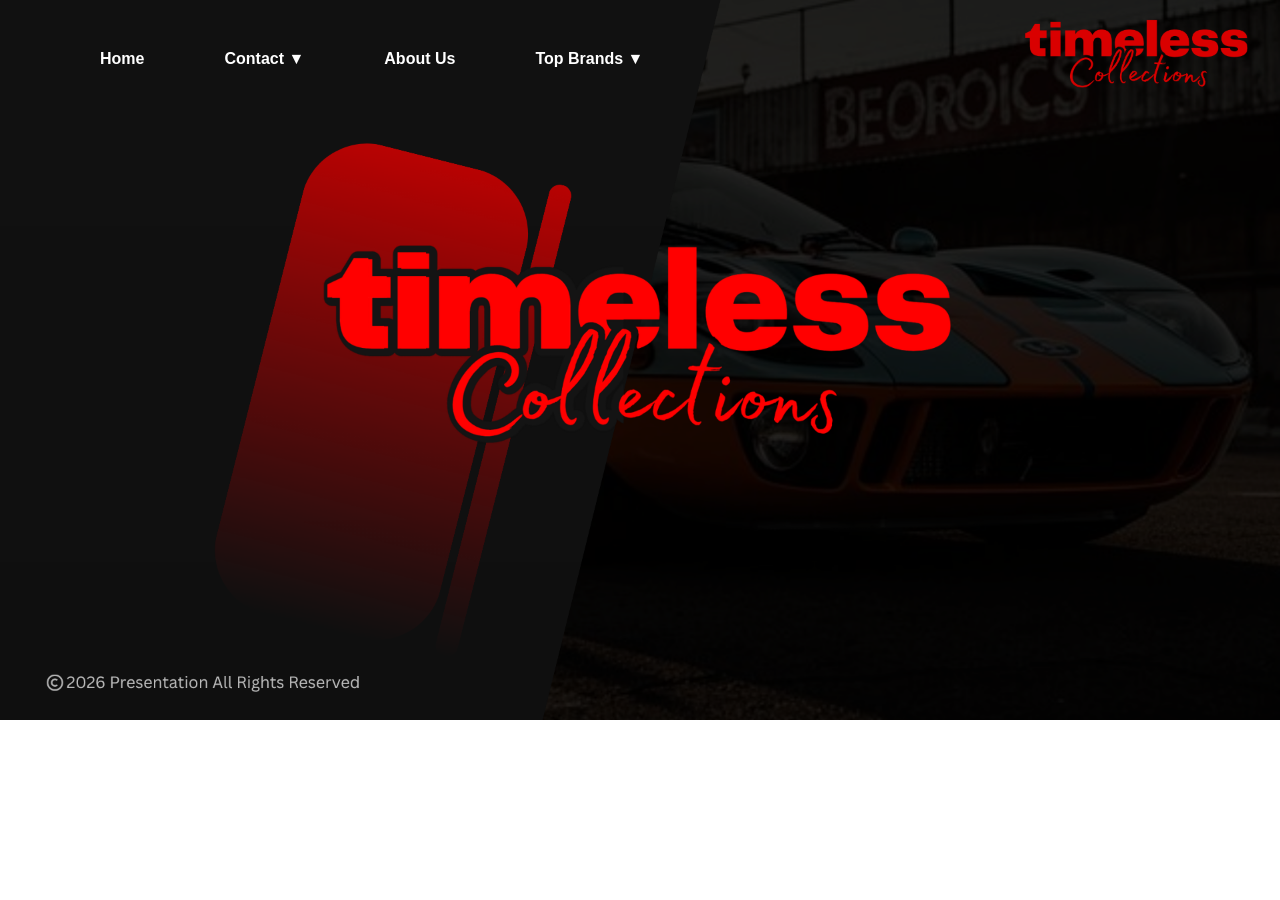
<file: index.html>
<!DOCTYPE html>
<html lang="en">
<head>
    <title>Timeless / Collections / CAR PH</title>
    <meta charset="UTF-8">
    <meta name="viewport" content="width=device-width, initial-scale=1.0">
    <link rel="stylesheet" href="style.css">
</head>
<body class = "background">

    
    <header class="hero">
  </header>
<section style="height: 650px; background: #ffffff00; padding: 50px;">
</section>

    <nav class="menu">
      
      <ul>
            <li>
              <a href="index.html">Home</a></li>
            <li class="dropdown">
              <a href="#" class="dropbtn">Contact ▼</a>
              
              <ul class="dropdown-content">
                <li><a href="#" target="_blank">Contact No: 0912-345-6789</a></li>
                <li><a href="#" target="_blank">Instagram: @timeless_collection_ph</a></li>
                <li><a href="#" target="_blank">Facebook: Timeless Collection PH</a></li>
              </ul>
            </li>

            </li>
            <li><a href="about-page.html">About Us</a></li>
            <li class="dropdown">
              <a href="#" class="dropbtn">Top Brands ▼</a>
              
              <ul class="dropdown-content">
                <li><img src="./ferrari.png"><a href="ferrari-page.html">FERRARI</a></img></li>
                <li><img src="./porsche.png"><a href="porsche-page.html" class="link-porsche">PORSCHE</a></li></img>
                <li><img src="./fordlogo.png"><a href="ford-page.html" class="link-ford">FORD</a></li></img>
                <li><img src="./mclaren.png"><a href="mclaren-page.html" class="link-mclaren">MCLAREN</a></li></img>
                <li><img src="./lamborghini.png"><a href="lamborghini-page.html" class="link-lamborghini">LAMBORGHINI</a></li></img>
              </ul>
            </li>
        </ul>
    </nav>
  </div>
</section>
</div>

</body>
</html>
</file>
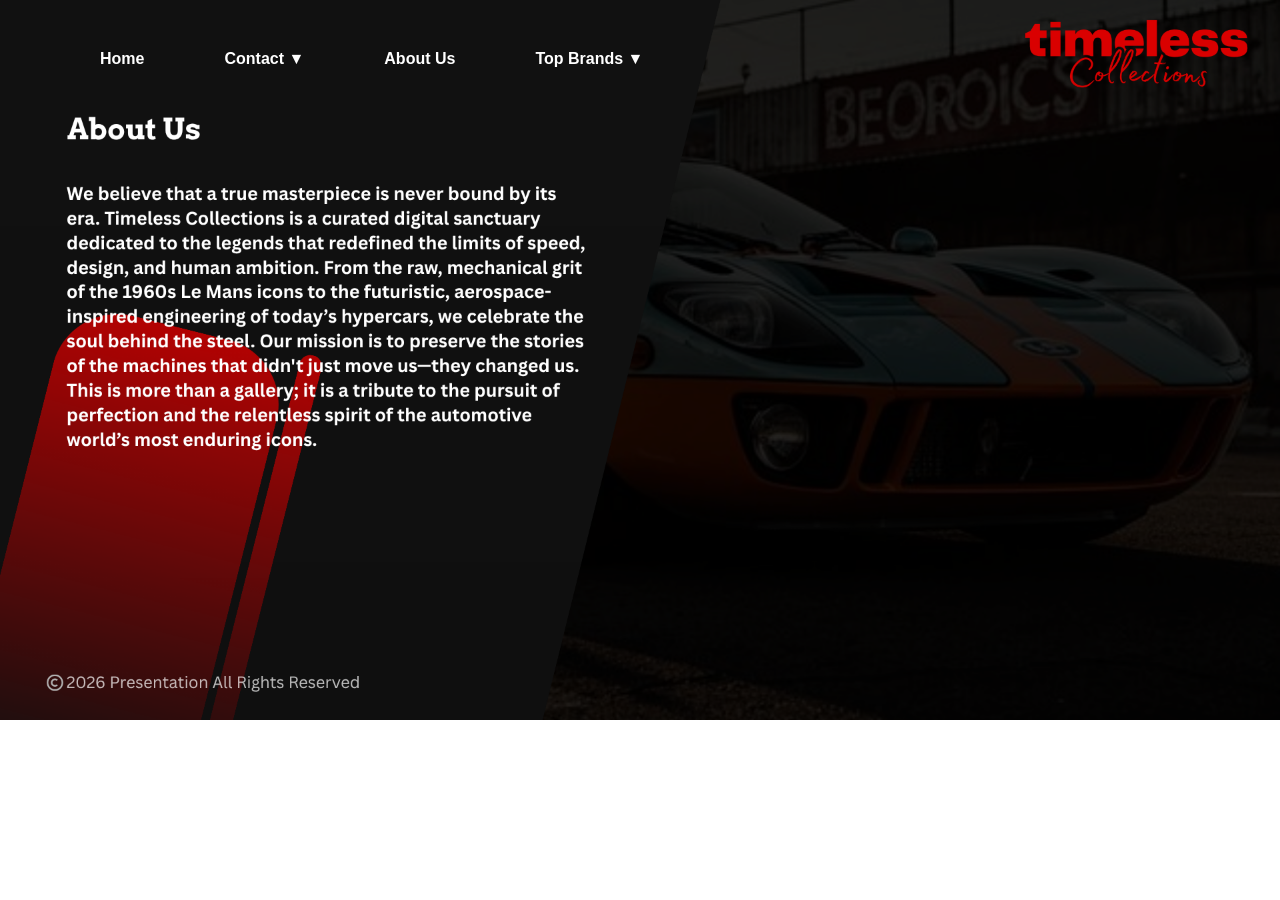
<file: about-page.html>
<!DOCTYPE html>
<html lang="en">
<head>
    <title>Timeless / Collections / CAR PH</title>
    <meta charset="UTF-8">
    <meta name="viewport" content="width=device-width, initial-scale=1.0">
    <link rel="stylesheet" href="style.css">
</head>
</head>
<body class = "background7">
    <header class="hero">
  </header>
    <nav class="menu">
      
      <ul>
            <li>
              <a href="index.html">Home</a></li>
            <li class="dropdown">
              <a href="#" class="dropbtn">Contact ▼</a>
              
              <ul class="dropdown-content">
                <li><a href="#" target="_blank">Contact No: 0912-345-6789</a></li>
                <li><a href="#" target="_blank">Instagram: @timeless_collection_ph</a></li>
                <li><a href="#" target="_blank">Facebook: Timeless Collection PH</a></li>
              </ul>
            </li>

            </li>
            <li><a href="about-page.html">About Us</a></li>
            <li class="dropdown">
              <a href="#" class="dropbtn">Top Brands ▼</a>
              
              <ul class="dropdown-content">
                <li><img src="./ferrari.png"><a href="ferrari-page.html">FERRARI</a></img></li>
                <li><img src="./porsche.png"><a href="porsche-page.html" class="link-porsche">PORSCHE</a></li></img>
                <li><img src="./fordlogo.png"><a href="ford-page.html" class="link-ford">FORD</a></li></img>
                <li><img src="./mclaren.png"><a href="mclaren-page.html" class="link-mclaren">MCLAREN</a></li></img>
                <li><img src="./lamborghini.png"><a href="lamborghini-page.html" class="link-lamborghini">LAMBORGHINI</a></li></img>
              </ul>
            </li>
        </ul>
    </nav>
  </div>
</section>
</div>

</body>
</html>
</file>
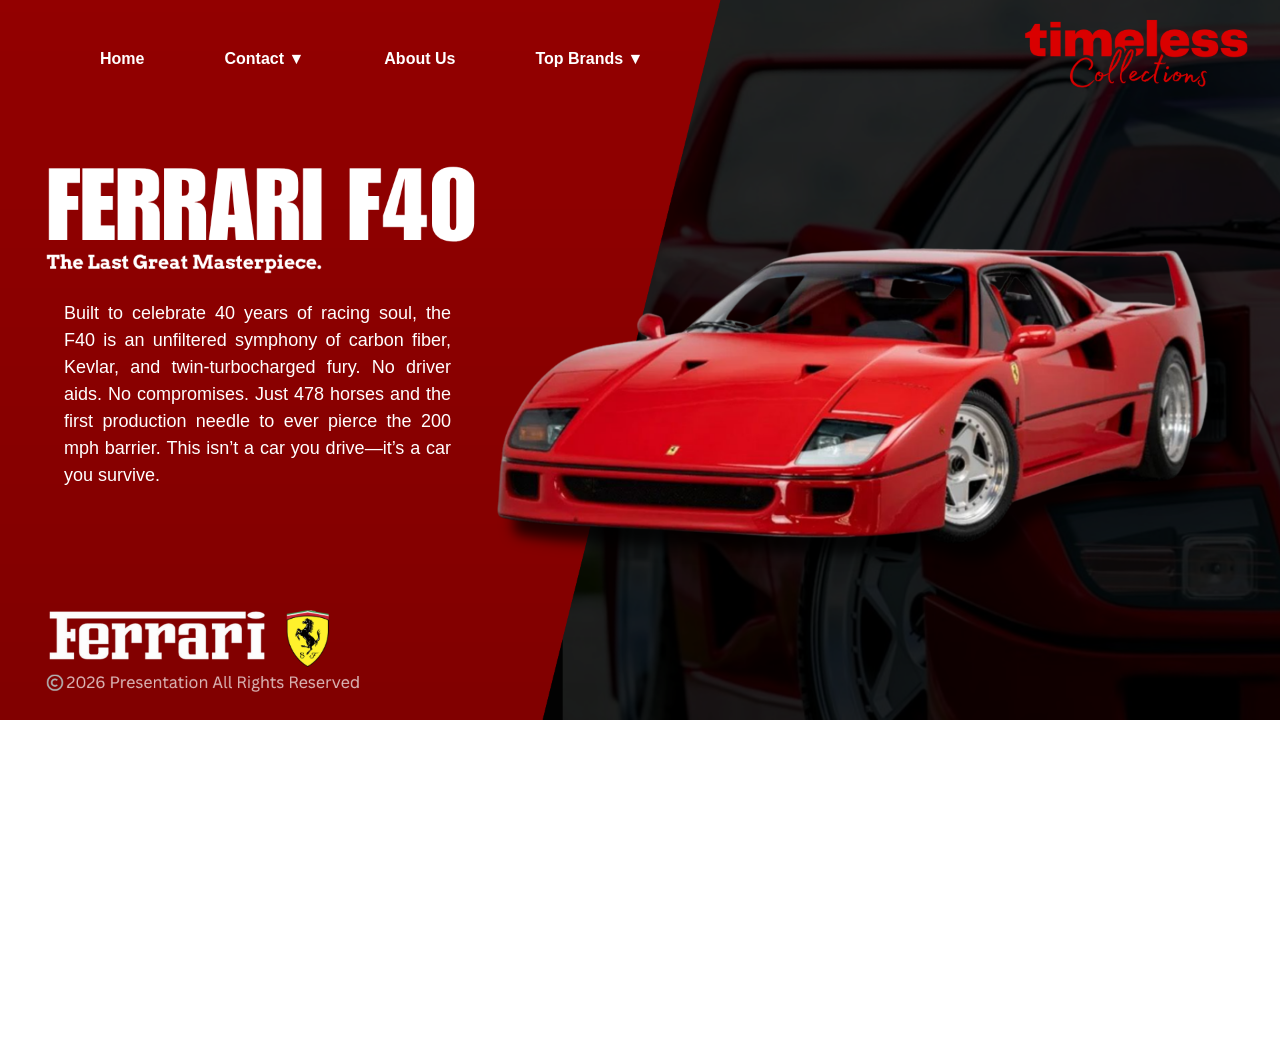
<file: ferrari-page.html>
<!DOCTYPE html>
<html lang="en">
<head>
    <title>Timeless / Collections / CAR PH</title>
    <meta charset="UTF-8">
    <meta name="viewport" content="width=device-width, initial-scale=1.0">
    <link rel="stylesheet" href="style.css">

    <style>
.hero-banner2 {
  position: relative;
  display: flex;
  flex-direction: column;
  justify-content: flex-start; /* Pushes content to the top */
  align-items: flex-start;
  height: 100vh;
  padding-top: 150px; /* Adjust this to move it down slightly from the logo */
  padding-left: 5%;
}

.red-side-content {
  position: absolute;
  top: 150px; /* Adjust this to position it from the top */
  left: 5%;
  max-width: 40%;
  z-index: 10; /* High number ensures it stays on top of everything */
}

.red-side-content p {
  margin-top: 150px;
  font-size: 18px;
  line-height: 1.5;
  margin-bottom: 20px;
  text-align: justify;
  margin-right: 125px;
  color: rgb(255, 255, 255);
}

    </style>
</head>
<body class = "background2">
    <header class="hero">
  </header>


  <div class="hero-banner2">
  <div class="red-side-content">
    <p>Built to celebrate 40 years of racing soul, the F40 is an unfiltered symphony of carbon fiber, Kevlar, and twin-turbocharged fury. 
      No driver aids. No compromises. Just 478 horses and the first production needle to ever pierce the 200 mph barrier. 
      This isn’t a car you drive—it’s a car you survive.</p>
  </div>
</div>

    <nav class="menu">
      
      <ul>
            <li>
              <a href="index.html">Home</a></li>
            <li class="dropdown">
              <a href="#" class="dropbtn">Contact ▼</a>
              
              <ul class="dropdown-content">
                <li><a href="#" target="_blank">Contact No: 0912-345-6789</a></li>
                <li><a href="#" target="_blank">Instagram: @timeless_collection_ph</a></li>
                <li><a href="#" target="_blank">Facebook: Timeless Collection PH</a></li>
              </ul>
            </li>

            </li>
            <li><a href="about-page.html">About Us</a></li>
            <li class="dropdown">
              <a href="#" class="dropbtn">Top Brands ▼</a>
              
              <ul class="dropdown-content">
                <li><img src="./ferrari.png"><a href="ferrari-page.html">FERRARI</a></img></li>
                <li><img src="./porsche.png"><a href="porsche-page.html" class="link-porsche">PORSCHE</a></li></img>
                <li><img src="./fordlogo.png"><a href="ford-page.html" class="link-ford">FORD</a></li></img>
                <li><img src="./mclaren.png"><a href="mclaren-page.html" class="link-mclaren">MCLAREN</a></li></img>
                <li><img src="./lamborghini.png"><a href="lamborghini-page.html" class="link-lamborghini">LAMBORGHINI</a></li></img>
              </ul>
            </li>
        </ul>
    </nav>
  </div>
</section>
</div>

</body>
</html>
</file>
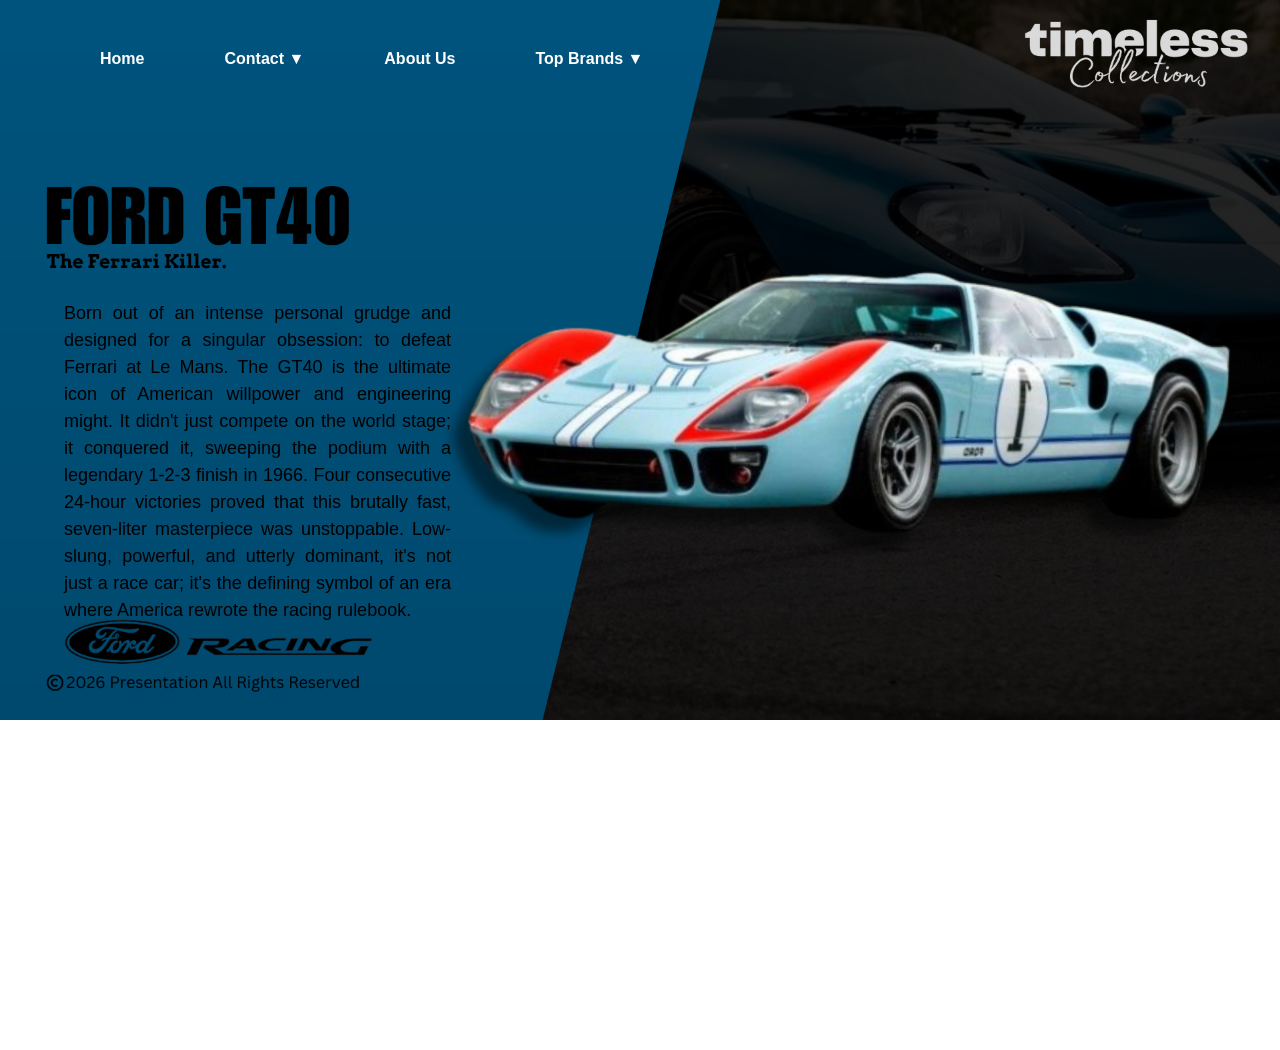
<file: ford-page.html>
<!DOCTYPE html>
<html lang="en">
<head>
    <title>Timeless / Collections / CAR PH</title>
    <meta charset="UTF-8">
    <meta name="viewport" content="width=device-width, initial-scale=1.0">
    <link rel="stylesheet" href="style.css">

    <style>
.hero-banner2 {
  position: relative;
  display: flex;
  flex-direction: column;
  justify-content: flex-start; /* Pushes content to the top */
  align-items: flex-start;
  height: 100vh;
  padding-top: 150px; /* Adjust this to move it down slightly from the logo */
  padding-left: 5%;
}

.red-side-content {
  position: absolute;
  top: 150px; /* Adjust this to position it from the top */
  left: 5%;
  max-width: 40%;
  z-index: 10; /* High number ensures it stays on top of everything */
}

.red-side-content p {
  margin-top: 150px;
  font-size: 18px;
  line-height: 1.5;
  margin-bottom: 20px;
  text-align: justify;
  margin-right: 125px;
  color: rgb(0, 0, 0);
}

    </style>
</head>
<body class = "background4">
    <header class="hero">
  </header>


  <div class="hero-banner2">
  <div class="red-side-content">
    <p>Born out of an intense personal grudge and designed for a singular obsession: to defeat Ferrari at Le Mans. The GT40 is the ultimate icon of American willpower and engineering might. It didn't just compete on the world stage; it conquered it, sweeping the podium with a legendary 1-2-3 finish in 1966. Four consecutive 24-hour victories proved that this brutally fast, seven-liter masterpiece was unstoppable. 
        Low-slung, powerful, and utterly dominant, it's not just a race car; 
        it's the defining symbol of an era where America rewrote the racing rulebook.</p>
  </div>
</div>

    <nav class="menu">
      
      <ul>
            <li>
              <a href="index.html">Home</a></li>
            <li class="dropdown">
              <a href="#" class="dropbtn">Contact ▼</a>
              
              <ul class="dropdown-content">
                <li><a href="#" target="_blank">Contact No: 0912-345-6789</a></li>
                <li><a href="#" target="_blank">Instagram: @timeless_collection_ph</a></li>
                <li><a href="#" target="_blank">Facebook: Timeless Collection PH</a></li>
              </ul>
            </li>

            </li>
            <li><a href="about-page.html">About Us</a></li>
            <li class="dropdown">
              <a href="#" class="dropbtn">Top Brands ▼</a>
              
              <ul class="dropdown-content">
                <li><img src="./ferrari.png"><a href="ferrari-page.html">FERRARI</a></img></li>
                <li><img src="./porsche.png"><a href="porsche-page.html" class="link-porsche">PORSCHE</a></li></img>
                <li><img src="./fordlogo.png"><a href="ford-page.html" class="link-ford">FORD</a></li></img>
                <li><img src="./mclaren.png"><a href="mclaren-page.html" class="link-mclaren">MCLAREN</a></li></img>
                <li><img src="./lamborghini.png"><a href="lamborghini-page.html" class="link-lamborghini">LAMBORGHINI</a></li></img>
              </ul>
            </li>
        </ul>
    </nav>
  </div>
</section>
</div>

</body>
</html>
</file>
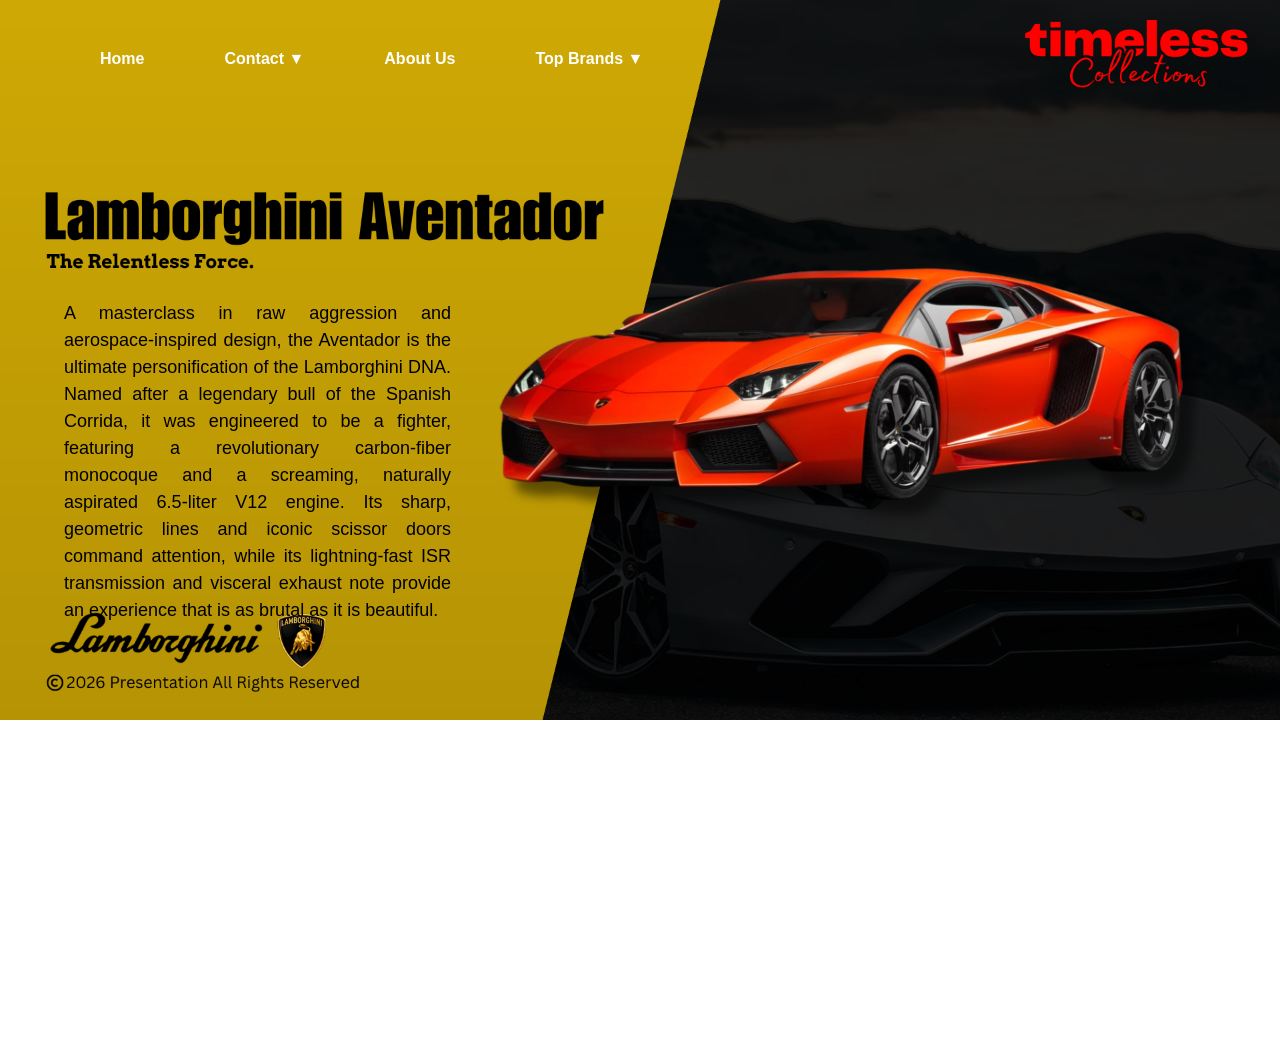
<file: lamborghini-page.html>
<!DOCTYPE html>
<html lang="en">
<head>
    <title>Timeless / Collections / CAR PH</title>
    <meta charset="UTF-8">
    <meta name="viewport" content="width=device-width, initial-scale=1.0">
    <link rel="stylesheet" href="style.css">

    <style>
.hero-banner2 {
  position: relative;
  display: flex;
  flex-direction: column;
  justify-content: flex-start; /* Pushes content to the top */
  align-items: flex-start;
  height: 100vh;
  padding-top: 150px; /* Adjust this to move it down slightly from the logo */
  padding-left: 5%;
}

.red-side-content {
  position: absolute;
  top: 150px; /* Adjust this to position it from the top */
  left: 5%;
  max-width: 40%;
  z-index: 10; /* High number ensures it stays on top of everything */
}

.red-side-content p {
  margin-top: 150px;
  font-size: 18px;
  line-height: 1.5;
  margin-bottom: 20px;
  text-align: justify;
  margin-right: 125px;
  color: rgb(0, 0, 0);
}

    </style>
</head>
<body class = "background6">
    <header class="hero">
  </header>


  <div class="hero-banner2">
  <div class="red-side-content">
    <p>A masterclass in raw aggression and aerospace-inspired design, the Aventador is the ultimate personification of the Lamborghini DNA. Named after a legendary bull of the Spanish Corrida, it was engineered to be a fighter, featuring a revolutionary carbon-fiber monocoque and a screaming, naturally aspirated 6.5-liter V12 engine.
        Its sharp, geometric lines and iconic scissor doors command attention, while its lightning-fast ISR transmission and visceral exhaust note provide an experience that is as brutal as it is beautiful. </p>
  </div>
</div>

    <nav class="menu">
      
      <ul>
            <li>
              <a href="index.html">Home</a></li>
            <li class="dropdown">
              <a href="#" class="dropbtn">Contact ▼</a>
              
              <ul class="dropdown-content">
                <li><a href="#" target="_blank">Contact No: 0912-345-6789</a></li>
                <li><a href="#" target="_blank">Instagram: @timeless_collection_ph</a></li>
                <li><a href="#" target="_blank">Facebook: Timeless Collection PH</a></li>
              </ul>
            </li>

            </li>
            <li><a href="about-page.html">About Us</a></li>
            <li class="dropdown">
              <a href="#" class="dropbtn">Top Brands ▼</a>
              
              <ul class="dropdown-content">
                <li><img src="./ferrari.png"><a href="ferrari-page.html">FERRARI</a></img></li>
                <li><img src="./porsche.png"><a href="porsche-page.html" class="link-porsche">PORSCHE</a></li></img>
                <li><img src="./fordlogo.png"><a href="ford-page.html" class="link-ford">FORD</a></li></img>
                <li><img src="./mclaren.png"><a href="mclaren-page.html" class="link-mclaren">MCLAREN</a></li></img>
                <li><img src="./lamborghini.png"><a href="lamborghini-page.html" class="link-lamborghini">LAMBORGHINI</a></li></img>
              </ul>
            </li>
        </ul>
    </nav>
  </div>
</section>
</div>

</body>
</html>
</file>
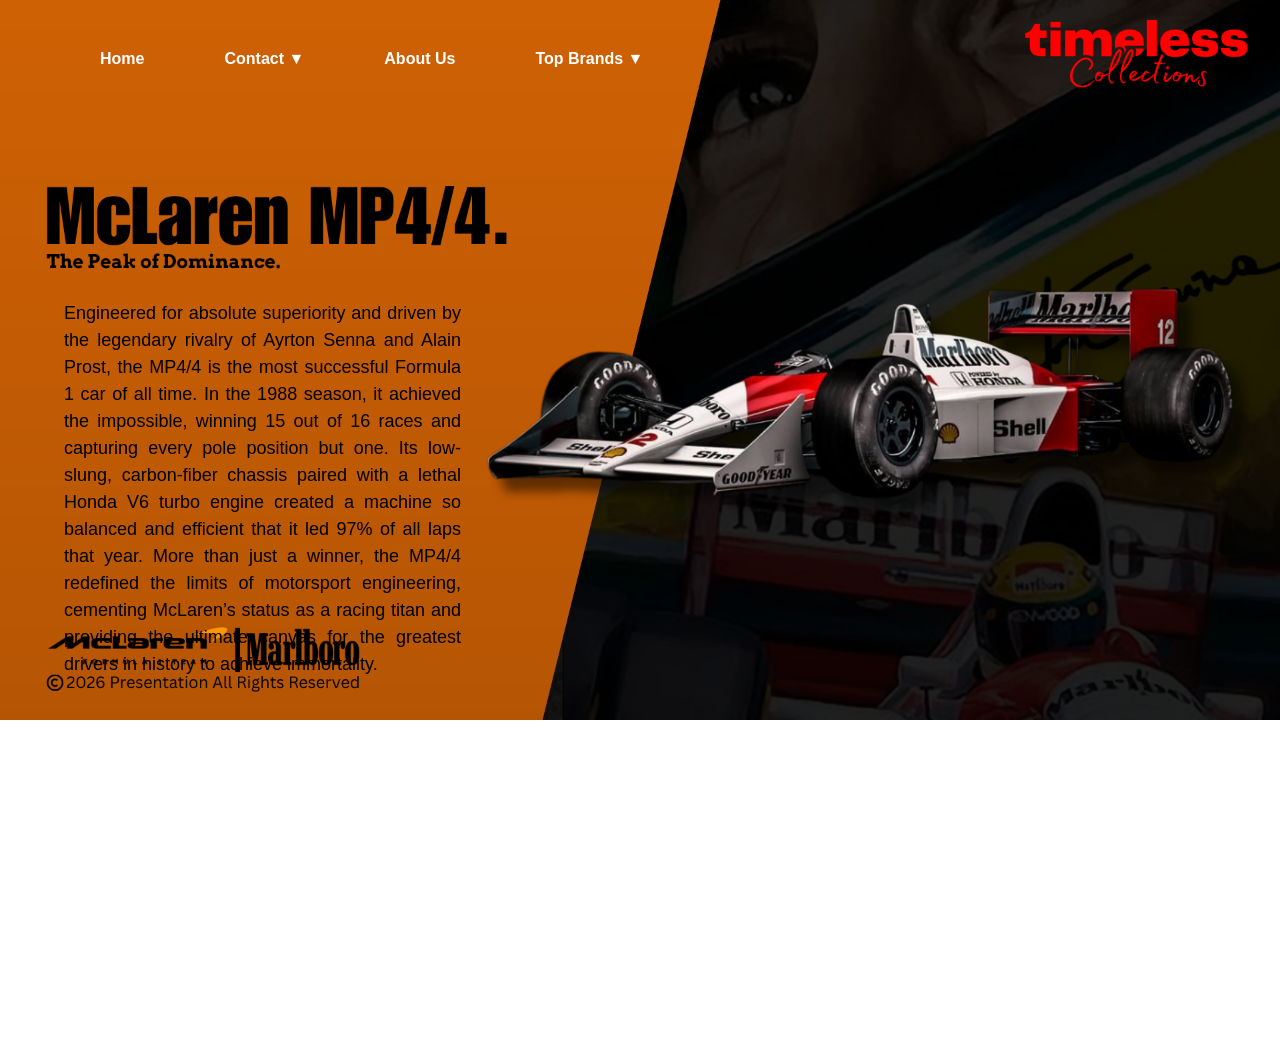
<file: mclaren-page.html>
<!DOCTYPE html>
<html lang="en">
<head>
    <title>Timeless / Collections / CAR PH</title>
    <meta charset="UTF-8">
    <meta name="viewport" content="width=device-width, initial-scale=1.0">
    <link rel="stylesheet" href="style.css">

    <style>
.hero-banner2 {
  position: relative;
  display: flex;
  flex-direction: column;
  justify-content: flex-start; /* Pushes content to the top */
  align-items: flex-start;
  height: 100vh;
  padding-top: 150px; /* Adjust this to move it down slightly from the logo */
  padding-left: 5%;
}

.red-side-content {
  position: absolute;
  top: 150px; /* Adjust this to position it from the top */
  left: 5%;
  max-width: 40%;
  z-index: 10; /* High number ensures it stays on top of everything */
}

.red-side-content p {
  margin-top: 150px;
  font-size: 18px;
  line-height: 1.5;
  margin-bottom: 20px;
  text-align: justify;
  margin-right: 115px;
  color: rgb(0, 0, 0);
}

    </style>
</head>
<body class = "background5">
    <header class="hero">
  </header>


  <div class="hero-banner2">
  <div class="red-side-content">
    <p>Engineered for absolute superiority and driven by the legendary rivalry of Ayrton Senna and Alain Prost, the MP4/4 is the most successful Formula 1 car of all time. In the 1988 season, it achieved the impossible, winning 15 out of 16 races and capturing every pole position but one. Its low-slung, carbon-fiber chassis paired with a lethal Honda V6 turbo engine created a machine so balanced and efficient that it led 97% of all laps that year. 
        More than just a winner, the MP4/4 redefined the limits of motorsport engineering, cementing McLaren’s status as a racing titan and providing the ultimate canvas for the greatest drivers in history to achieve immortality.</p>
  </div>
</div>

    <nav class="menu">
      
      <ul>
            <li>
              <a href="index.html">Home</a></li>
            <li class="dropdown">
              <a href="#" class="dropbtn">Contact ▼</a>
              
              <ul class="dropdown-content">
                <li><a href="#" target="_blank">Contact No: 0912-345-6789</a></li>
                <li><a href="#" target="_blank">Instagram: @timeless_collection_ph</a></li>
                <li><a href="#" target="_blank">Facebook: Timeless Collection PH</a></li>
              </ul>
            </li>

            </li>
            <li><a href="about-page.html">About Us</a></li>
            <li class="dropdown">
              <a href="#" class="dropbtn">Top Brands ▼</a>
              
              <ul class="dropdown-content">
                <li><img src="./ferrari.png"><a href="ferrari-page.html">FERRARI</a></img></li>
                <li><img src="./porsche.png"><a href="porsche-page.html" class="link-porsche">PORSCHE</a></li></img>
                <li><img src="./fordlogo.png"><a href="ford-page.html" class="link-ford">FORD</a></li></img>
                <li><img src="./mclaren.png"><a href="mclaren-page.html" class="link-mclaren">MCLAREN</a></li></img>
                <li><img src="./lamborghini.png"><a href="lamborghini-page.html" class="link-lamborghini">LAMBORGHINI</a></li></img>
              </ul>
            </li>
        </ul>
    </nav>
  </div>
</section>
</div>

</body>
</html>
</file>
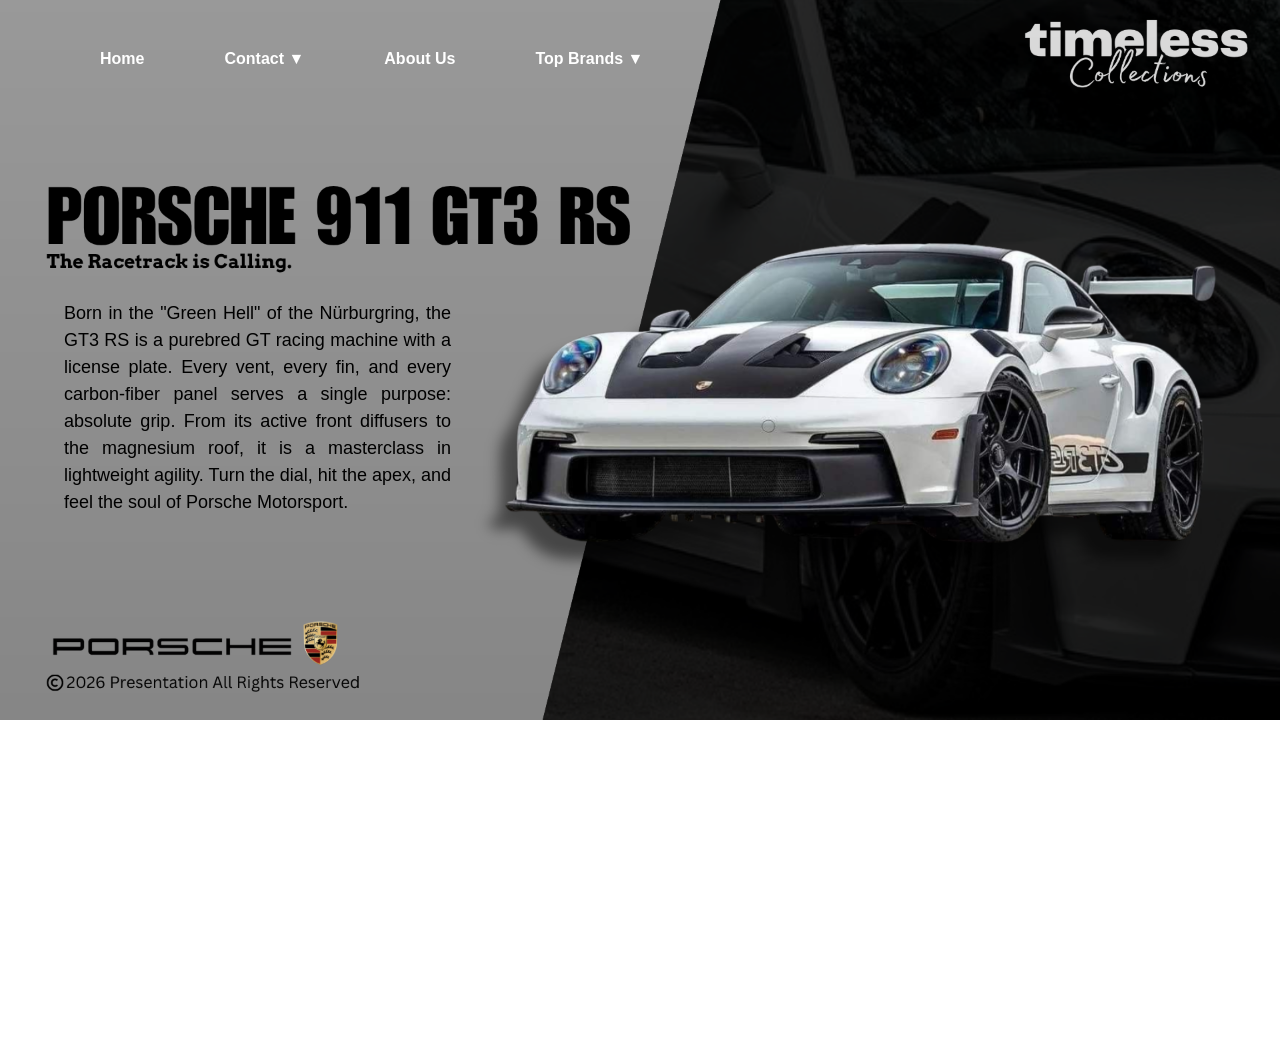
<file: porsche-page.html>
<!DOCTYPE html>
<html lang="en">
<head>
    <title>Timeless / Collections / CAR PH</title>
    <meta charset="UTF-8">
    <meta name="viewport" content="width=device-width, initial-scale=1.0">
    <link rel="stylesheet" href="style.css">
    <style>
.hero-banner2 {
  position: relative;
  display: flex;
  flex-direction: column;
  justify-content: flex-start; /* Pushes content to the top */
  align-items: flex-start;
  height: 100vh;
  padding-top: 150px; /* Adjust this to move it down slightly from the logo */
  padding-left: 5%;
}

.red-side-content {
  position: absolute;
  top: 150px; /* Adjust this to position it from the top */
  left: 5%;
  max-width: 40%;
  z-index: 10; /* High number ensures it stays on top of everything */
}

.red-side-content p {
  margin-top: 150px;
  font-size: 18px;
  line-height: 1.5;
  margin-bottom: 20px;
  text-align: justify;
  margin-right: 125px;
  color: rgb(0, 0, 0);
}

    </style>
</head>
<body class = "background3">
    <header class="hero">
  </header>


  <div class="hero-banner2">
  <div class="red-side-content">
    <p>Born in the "Green Hell" of the Nürburgring, the GT3 RS is a purebred GT racing machine with a license plate. Every vent, every fin, and every carbon-fiber panel serves a single purpose: absolute grip. From its active front diffusers to the magnesium roof, it is a masterclass in lightweight agility. Turn the dial, hit the apex, and feel the soul of Porsche Motorsport.</p>
  </div>
</div>
    <nav class="menu">
      
      <ul>
            <li>
              <a href="index.html">Home</a></li>
            <li class="dropdown">
              <a href="#" class="dropbtn">Contact ▼</a>
              
              <ul class="dropdown-content">
                <li><a href="#" target="_blank">Contact No: 0912-345-6789</a></li>
                <li><a href="#" target="_blank">Instagram: @timeless_collection_ph</a></li>
                <li><a href="#" target="_blank">Facebook: Timeless Collection PH</a></li>
              </ul>
            </li>

            </li>
            <li><a href="about-page.html">About Us</a></li>
            <li class="dropdown">
              <a href="#" class="dropbtn">Top Brands ▼</a>
              
              <ul class="dropdown-content">
                <li><img src="./ferrari.png"><a href="ferrari-page.html">FERRARI</a></img></li>
                <li><img src="./porsche.png"><a href="porsche-page.html" class="link-porsche">PORSCHE</a></li></img>
                <li><img src="./fordlogo.png"><a href="ford-page.html" class="link-ford">FORD</a></li></img>
                <li><img src="./mclaren.png"><a href="#" class="link-mclaren">MCLAREN</a></li></img>
                <li><img src="./lamborghini.png"><a href="lamborghini-page.html" class="link-lamborghini">LAMBORGHINI</a></li></img>
            </li>
        </ul>
    </nav>
  </div>
</section>
</div>

</body>
</html>
</file>
<file: style.css>
body {
    font-family: Arial, sans-serif;
    margin: 0;
    text-align: center;
    background-position-y: middle;
    background-position-x: center;
    background-size: 1385px;
    padding: top 80px;
    scrollbar-width: auto;
    scroll-behavior: smooth;
}
@view-transition {
  navigation: auto; /* Enables smooth transitions between page loads */
}

/* Customizing the fade speed (Optional) */
::view-transition-old(root),
::view-transition-new(root) {
  animation-duration: 1s;
}
/* Styling for Chrome/Edge/Safari */
::-webkit-scrollbar {
  width: 10px;
}

::-webkit-scrollbar-track {
  background: #1a1a1a; /* Dark background to match your site */
  
}

::-webkit-scrollbar-thumb {
  background: #00000000; /* Red handle to match your branding */
  border-radius: 5px;
}
.menu {
  position: fixed; 
  top: 0;
  left: 0;
  width: 100%;
  z-index: 1000;   
  background-color: rgba(255, 255, 255, 0);
  display: flex;
  justify-content: flex-start;
  align-items: center;
  scroll-behavior: smooth;
}

.menu ul {
  display: flex;  
  list-style: none;
  margin: 0;
  padding: 20px;
  align-items: center;
}

.slide-menu {
    float: left;
    width: 400px;
    height: 70px;
    align-items: center;
    position: center;
}

ul {
    float: left;
    display: flex;
    justify-content: center;
    align-items: center;
    position: center;
}

ul li {
    list-style: none;
    margin-top: 30px;
    text-align: center;
    margin-left: 80px;
    font-size: 16px;
    position: center; 
    transition: transform 0.4s ease; 
}

ul li:hover {
    transform: scale(1.1); 
}

ul li a {
    text-decoration: none;
    color: rgb(255, 255, 255);
    font-family: Arial, Helvetica, sans-serif;
    font-weight: bold;
    transition: color 0.3s ease, text-shadow 0.3s ease; 
}
ul li a:hover {
    color: #ff0000;
    text-shadow: 1px 1px 5px #ff0000; 
}
.hero-banner {
  
  height: 70vh;
  width: 100%;
  display: flex;
  position: fixed;
  background-position: center;
  background-repeat: no-repeat;
  background-size: cover;
  
  display: flex;
  justify-content: center;
  align-items: center;
  text-align: center;
  color: white;
}
  .background {
    background-image: url('./homebg.png');
  background-repeat: no-repeat; 
    background-size: 100%;
  }
.background2{
  background-image: url('./ferraribg.png');
  background-repeat: no-repeat; 
    background-size: 100%;
}
.background3{
  background-image: url('./porschebg.png');
  background-repeat: no-repeat; 
    background-size: 100%;
}
.background4{
  background-image: url('./fordbg.png');
  background-repeat: no-repeat; 
    background-size: 100%;
}
.background5{
  background-image: url('./mclarenbg.png');
  background-repeat: no-repeat; 
    background-size: 100%;
}
.background6{
  background-image: url('./lambobg.png');
  background-repeat: no-repeat; 
    background-size: 100%;
}
.background7{
  background-image: url('./aboutbg.png');
  background-repeat: no-repeat; 
    background-size: 100%;
}

.dropdown-content {
  max-height: 200px;
  overflow-y: auto;
  scroll-behavior: smooth;
  display: none !important;
  
  scrollbar-width: thin; 
  scrollbar-color: red rgba(0, 0, 0, 0.625);
}

.dropdown-content::-webkit-scrollbar {
  width: 8px;
}

.dropdown-content::-webkit-scrollbar-track {
  background: #000000b9;
  height: 100vh;
}

.dropdown-content::-webkit-scrollbar-thumb {
  background: red; 
  border-radius: 10px;
}

.dropdown-content a {
  display: block;
  padding: 12px 16px;
  text-align: left;
  width: 100%;
  align-items: center;
}
.dropdown:hover .dropdown-content {
  display: block !important; 
}
.dropdown-content {
  display: none;
  position: absolute;
  background-color: #000000b1;
  min-width: 220px;
  padding: 0;
  top: 100%;
  left: 0;
  z-index: 1000;
  
}

.dropdown-content a {
  display: flex;
  justify-content: center;
  align-items: center;
  width: 100%;
  padding: 15px 0;
  gap: 15px;
  color: white;
  text-decoration: none;
  box-sizing: border-box;
}

.dropdown-content a img {
  width: 30px;
  height: auto;
}

.dropdown-content a:hover {
  background-color:darkgray; 
  transition: 0.3s;       
}
.link-ford:hover {
  color: #002aff !important; 
  text-shadow: 0 0 10px #00ecff;
  background-color: #111 !important; 
}
.link-porsche:hover {
  color: #fcfcfc !important; 
  text-shadow: 0 0 10px #fcfcfc;
  background-color: #111 !important; 
}
.link-mclaren:hover {
  color: #ff6600 !important; 
  text-shadow: 0 0 10px #ff6600;
  background-color: #111 !important; 
}
.link-lamborghini:hover {
  color: #d4ff00 !important; 
  text-shadow: 0 0 10px #d4ff00;
  background-color: #111 !important; 
}
.centered-logo {
  margin-right: 50px;
  height: 60px;
}
</file>
